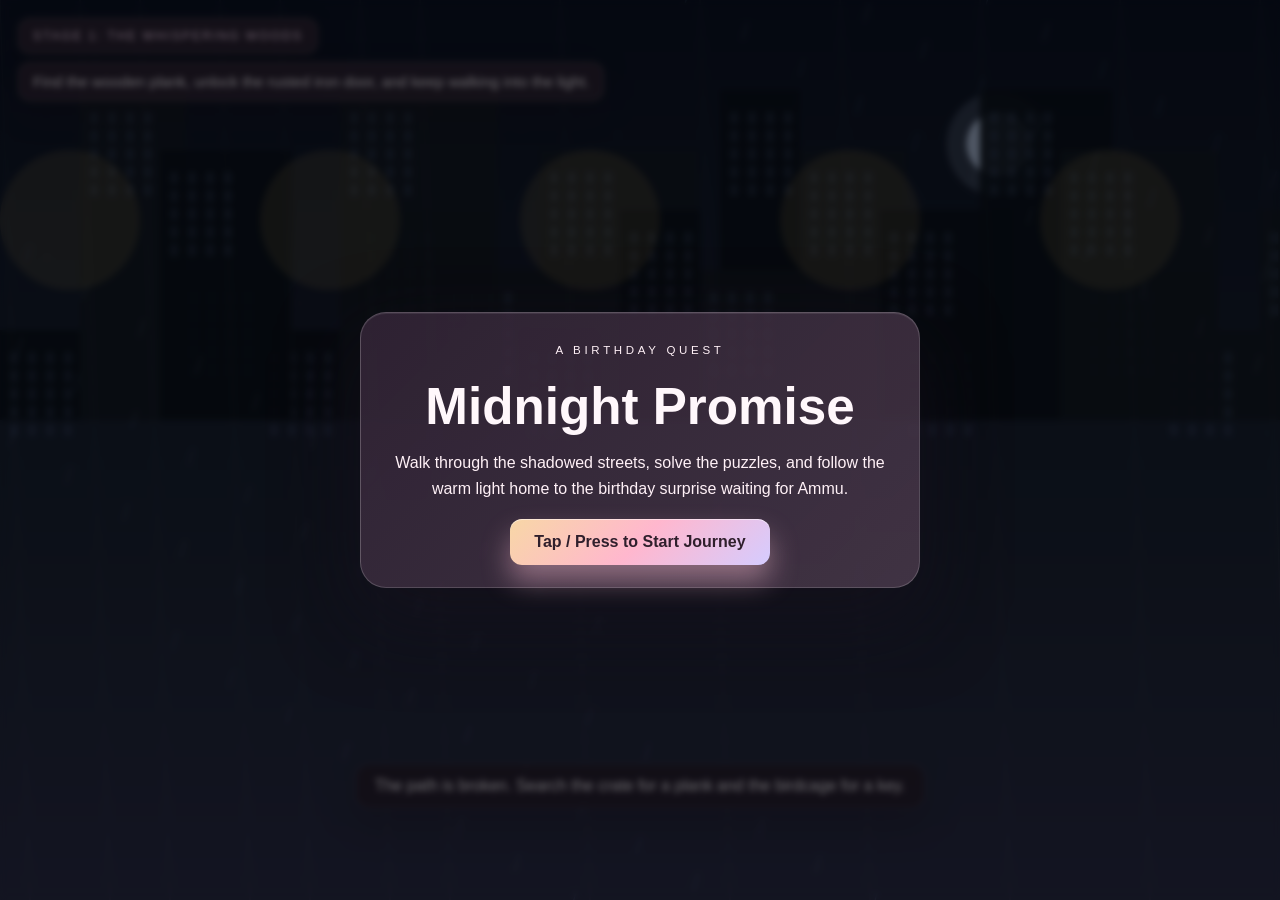
<file: legacy-2d/index.html>
<!DOCTYPE html>
<html lang="en">
  <head>
    <meta charset="UTF-8" />
    <meta name="viewport" content="width=device-width, initial-scale=1.0, viewport-fit=cover" />
    <title>Ammu's Birthday Adventure</title>
    <link rel="stylesheet" href="style.css" />
  </head>
  <body>
    <div id="gameRoot">
      <canvas id="gameCanvas" width="1280" height="720"></canvas>

      <div id="hud">
        <div class="hud-card stage-name" id="stageTitle">Stage 1</div>
        <div class="hud-card objective" id="objectiveText">Find the hidden plank and escape the woods.</div>
      </div>

      <div id="startScreen" class="overlay visible">
        <div class="panel">
          <p class="eyebrow">A Birthday Quest</p>
          <h1>Midnight Promise</h1>
          <p>
            Walk through the shadowed streets, solve the puzzles, and follow the warm light home to the birthday surprise waiting for Ammu.
          </p>
          <button id="startButton">Tap / Press to Start Journey</button>
        </div>
      </div>

      <div id="keypadOverlay" class="overlay hidden">
        <div class="panel keypad-panel">
          <h2>Vault Door</h2>
          <p>Enter the 2-digit code hidden in the library clue.</p>
          <div class="keypad-display" id="keypadDisplay">_ _</div>
          <div class="keypad-grid">
            <button class="digit">1</button>
            <button class="digit">2</button>
            <button class="digit">3</button>
            <button class="digit">4</button>
            <button class="digit">5</button>
            <button class="digit">6</button>
            <button class="digit">7</button>
            <button class="digit">8</button>
            <button class="digit">9</button>
            <button class="clear-btn">Clear</button>
            <button class="digit">0</button>
            <button class="enter-btn">Enter</button>
          </div>
        </div>
      </div>

      <div id="messageBox" class="message-box"></div>

      <div id="touchControls" aria-label="Touch controls">
        <button id="leftButton" class="touch-btn" aria-label="Move left">◀</button>
        <button id="actionButton" class="touch-btn action-btn" aria-label="Interact">E</button>
        <button id="rightButton" class="touch-btn" aria-label="Move right">▶</button>
      </div>
    </div>

    <script src="game.js"></script>
  </body>
</html>
</file>
<file: legacy-2d/style.css>
:root {
  --bg-deep: #120d18;
  --bg-mid: #2a2030;
  --panel: rgba(50, 36, 51, 0.72);
  --panel-border: rgba(255, 255, 255, 0.16);
  --text-light: #fff7fb;
  --soft-gold: #f8dda3;
  --rose: #f7a9c3;
  --rose-deep: #eb7aa6;
  --mint: #c8f0d9;
  --lavender: #d7cdfd;
  --shadow: rgba(37, 18, 31, 0.44);
}

* {
  box-sizing: border-box;
}

html, body {
  margin: 0;
  height: 100%;
  overflow: hidden;
  background: radial-gradient(circle at top, #2d2033 0%, var(--bg-deep) 52%, #110d12 100%);
  font-family: Arial, Helvetica, sans-serif;
  color: var(--text-light);
}

body {
  display: flex;
  align-items: center;
  justify-content: center;
}

#gameRoot {
  position: relative;
  width: 100vw;
  height: 100vh;
  overflow: hidden;
  background: linear-gradient(180deg, #120d18 0%, #1e1524 100%);
}

canvas {
  display: block;
  width: 100%;
  height: 100%;
  background: linear-gradient(#120b14, #1d1622 60%, #120d16);
}

.overlay {
  position: absolute;
  inset: 0;
  display: grid;
  place-items: center;
  background: rgba(1, 3, 6, 0.56);
  backdrop-filter: blur(3px);
  z-index: 30;
}

.overlay.hidden {
  display: none;
}

.panel {
  width: min(92vw, 560px);
  padding: 28px 30px 22px;
  border: 1px solid rgba(255, 255, 255, 0.18);
  border-radius: 26px;
  background: linear-gradient(135deg, rgba(53, 38, 57, 0.84), rgba(82, 63, 83, 0.74));
  box-shadow: 0 30px 80px rgba(25, 18, 29, 0.52), inset 0 1px 0 rgba(255,255,255,0.08);
  text-align: center;
}

.eyebrow {
  margin: 0 0 10px;
  letter-spacing: 0.32em;
  font-size: 0.72rem;
  text-transform: uppercase;
  color: #f8d5e4;
}

h1 {
  margin: 0 0 14px;
  font-size: clamp(2.1rem, 4vw, 3.2rem);
}

.panel p {
  margin: 0 0 18px;
  line-height: 1.6;
  color: #fff1f7;
}

button {
  cursor: pointer;
  border: none;
  border-radius: 12px;
  font: inherit;
}

#startButton {
  background: linear-gradient(135deg, #f8d7a6, #ffb7ce, #d5ccff);
  color: #2f1f2c;
  padding: 14px 24px;
  font-weight: 700;
  box-shadow: 0 16px 28px rgba(247, 186, 206, 0.45), inset 0 1px 0 rgba(255,255,255,0.5);
}

#hud {
  position: absolute;
  top: 18px;
  left: 18px;
  right: 18px;
  display: flex;
  flex-direction: column;
  gap: 8px;
  pointer-events: none;
  z-index: 18;
}

.hud-card {
  width: fit-content;
  max-width: min(90vw, 620px);
  background: rgba(57, 42, 55, 0.76);
  color: #fff7fb;
  border: 1px solid rgba(255, 255, 255, 0.15);
  border-radius: 12px;
  padding: 10px 14px;
  box-shadow: 0 12px 30px rgba(32, 17, 26, 0.28);
}

.stage-name {
  font-size: 0.78rem;
  letter-spacing: 0.14em;
  text-transform: uppercase;
  color: #f9d7ef;
}

.objective {
  font-size: 0.95rem;
}

#messageBox {
  position: absolute;
  left: 50%;
  bottom: 92px;
  transform: translateX(-50%);
  max-width: min(80vw, 620px);
  padding: 12px 18px;
  border-radius: 14px;
  background: rgba(43, 31, 42, 0.8);
  border: 1px solid rgba(255, 255, 255, 0.12);
  box-shadow: 0 18px 35px rgba(34, 19, 27, 0.28);
  color: #fff9fd;
  text-align: center;
  opacity: 0;
  pointer-events: none;
  transition: opacity 0.25s ease;
  z-index: 18;
}

#messageBox.visible {
  opacity: 1;
}

#touchControls {
  position: absolute;
  left: 0;
  right: 0;
  bottom: max(14px, env(safe-area-inset-bottom));
  display: flex;
  justify-content: space-between;
  padding: 0 18px 18px;
  gap: 18px;
  z-index: 24;
}

.touch-btn {
  width: 76px;
  height: 62px;
  border-radius: 18px;
  font-size: 1.9rem;
  font-weight: 700;
  color: #fffafc;
  background: rgba(54, 39, 50, 0.78);
  border: 1px solid rgba(255, 255, 255, 0.16);
  box-shadow: inset 0 1px 0 rgba(255,255,255,0.1), 0 14px 30px rgba(35, 19, 28, 0.22);
  touch-action: manipulation;
}

.action-btn {
  width: 90px;
  background: linear-gradient(135deg, rgba(255, 196, 212, 0.96), rgba(215, 209, 255, 0.86));
  color: #2c1f2f;
}

.keypad-panel {
  width: min(92vw, 420px);
}

.keypad-display {
  background: rgba(28, 20, 29, 0.8);
  border: 1px solid rgba(255, 255, 255, 0.12);
  border-radius: 12px;
  margin: 10px 0 18px;
  padding: 12px 16px;
  font-size: clamp(1.4rem, 4vw, 2rem);
  letter-spacing: 0.35em;
  text-align: center;
}

.keypad-grid {
  display: grid;
  grid-template-columns: repeat(3, minmax(60px, 1fr));
  gap: 10px;
}

.keypad-grid button {
  padding: 12px 10px;
  font-size: 1.15rem;
  background: rgba(255,255,255,0.08);
  color: white;
  border: 1px solid rgba(255,255,255,0.08);
}

.keypad-grid .clear-btn,
.keypad-grid .enter-btn {
  background: rgba(255, 255, 255, 0.12);
}

.keypad-grid .enter-btn {
  background: linear-gradient(135deg, #9ae6c5, #acd7ff);
  color: #102238;
  font-weight: 700;
}

.hidden {
  display: none !important;
}

@media (min-width: 768px) {
  #touchControls {
    display: none;
  }
}
</file>
